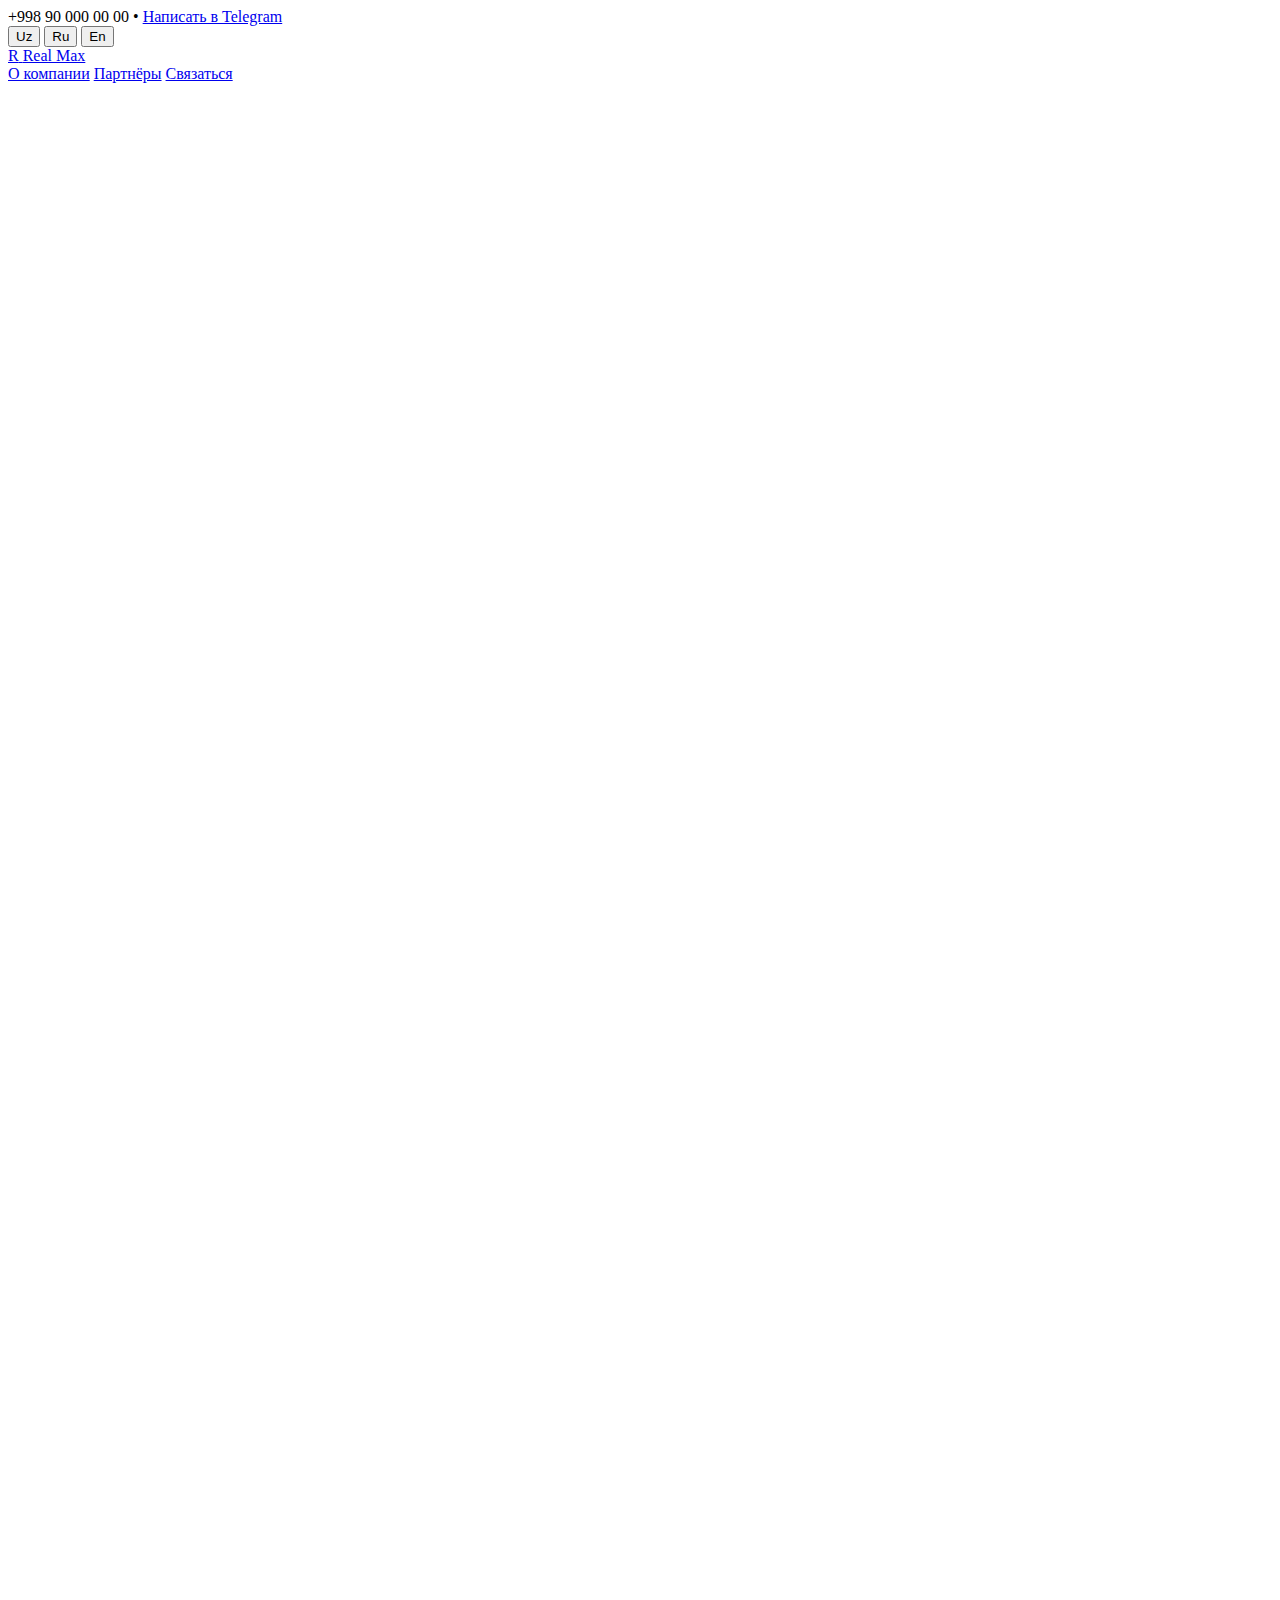
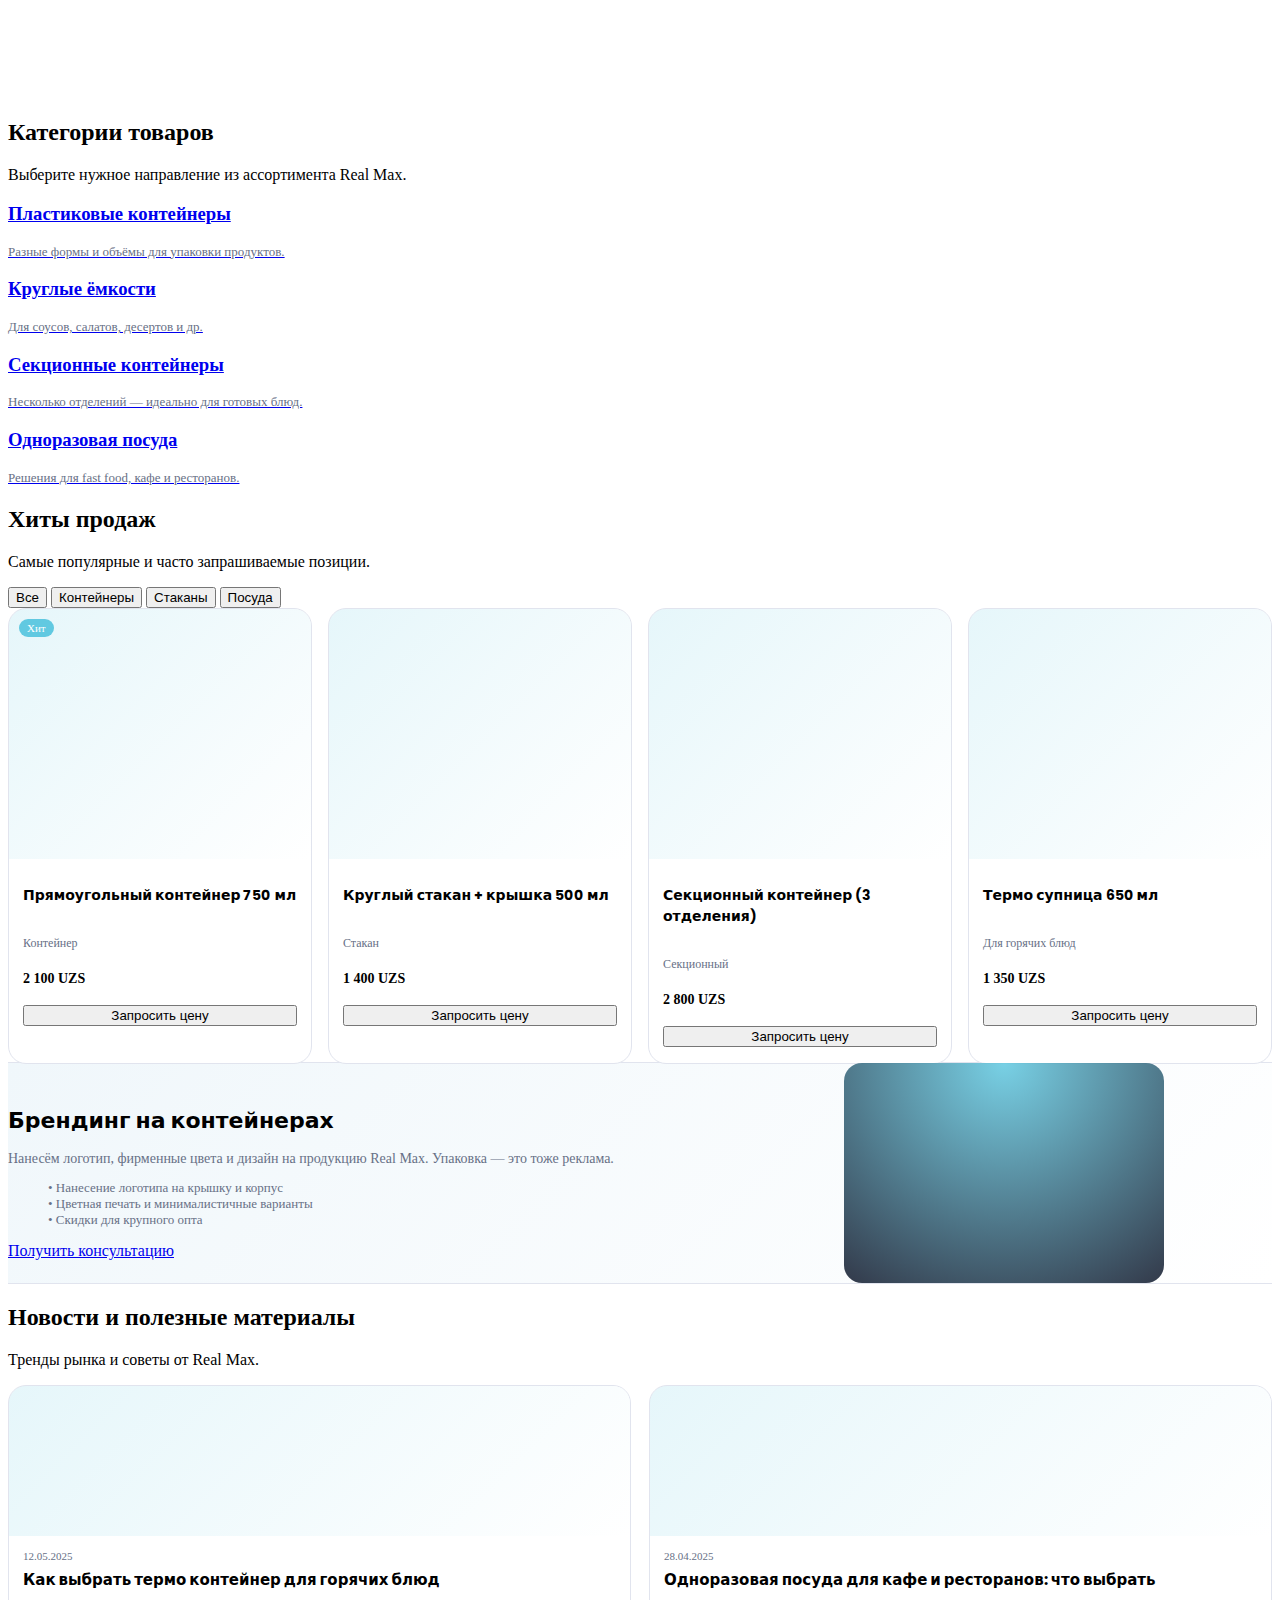
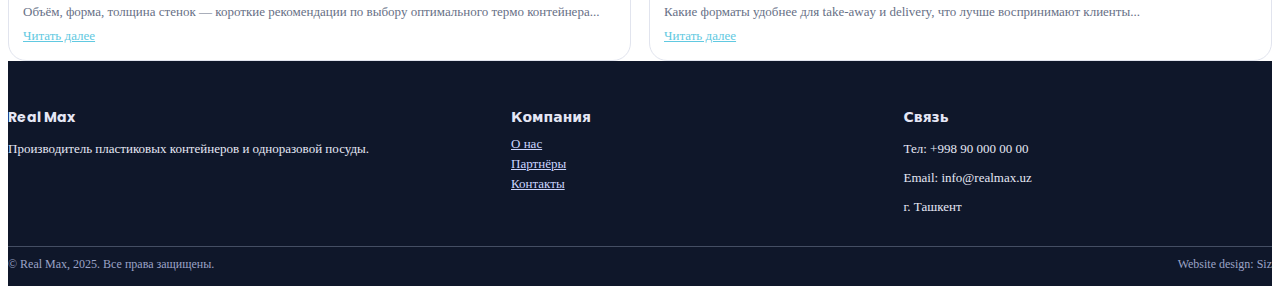
<file: index.html>
<!DOCTYPE html>
<html lang="ru">
<head>
  <meta charset="UTF-8">
  <title>Real Max – Plastik idishlar va konteynerlar</title>
  <meta name="viewport" content="width=device-width, initial-scale=1.0">

  <!-- Google Fonts -->
  <link href="https://fonts.googleapis.com/css2?family=Inter:wght@400;500;600&family=Poppins:wght@500;600;700&display=swap" rel="stylesheet">

  <!-- CSS -->
  <link rel="stylesheet" href="styles.css">
</head>
<body>

  <!-- Yuqori panel (telefon, telegram, til) -->
  <div class="topbar">
    <div class="container topbar-inner">
      <div class="topbar-left">
        <span class="topbar-phone">+998 90 000 00 00</span>
        <span class="topbar-sep">•</span>
        <a href="#" class="topbar-link" data-i18n="topbar_telegram">Написать в Telegram</a>
      </div>
      <div class="topbar-right">
        <button class="lang-chip" data-lang="uz">Uz</button>
        <button class="lang-chip active" data-lang="ru">Ru</button>
        <button class="lang-chip" data-lang="en">En</button>
      </div>
    </div>
  </div>

  <!-- Header / Nav -->
  <header class="header">
    <div class="container header-inner">
      <a class="logo" href="index.html" aria-label="Real Max">
        <span class="logo-mark">R</span>
        <span class="logo-text">Real Max</span>
      </a>

      <nav class="nav-main" aria-label="Main navigation">
        <a class="nav-link nav-link-active" href="about.html" data-i18n="nav_about">О компании</a>
        <a class="nav-link" href="partners.html" data-i18n="nav_partners">Партнёры</a>
        <a class="nav-link" href="contact.html" data-i18n="nav_contact">Связаться</a>
      </nav>
    </div>
  </header>

  <!-- Hero + asosiy banner -->
  <section class="hero">
    <div class="container hero-inner">
      <div class="hero-left">
        <div class="hero-label" data-i18n="hero_label">Для заводов и дистрибьюторов</div>

        <h1 data-i18n="hero_title">
          Премиальные пластиковые контейнеры<br>Real Max — напрямую от производителя
        </h1>

        <p class="hero-text" data-i18n="hero_text">
          Качественный полипропилен, удобные формы, разные объёмы и возможность брендинга.
          Надёжное решение для одноразовой посуды и контейнеров.
        </p>

        <div class="hero-actions">
          <a href="#hits" class="btn primary" data-i18n="hero_btn_hits">Хиты продаж</a>
          <a href="#categories" class="btn ghost" data-i18n="hero_btn_categories">Все категории</a>
        </div>

        <div class="hero-stats">
          <div class="stat-item">
            <span class="stat-number">150+</span>
            <span class="stat-label" data-i18n="stat_1">видов контейнеров</span>
          </div>
          <div class="stat-item">
            <span class="stat-number">10+</span>
            <span class="stat-label" data-i18n="stat_2">лет опыта</span>
          </div>
          <div class="stat-item">
            <span class="stat-number">1000+</span>
            <span class="stat-label" data-i18n="stat_3">партнёрских компаний</span>
          </div>
        </div>
      </div>

      <div class="hero-right">
        <div class="hero-product-card">
          <div class="hero-product-image"></div>
          <div class="hero-product-info">
            <h3 data-i18n="hero_card_title">Термо контейнер + крышка</h3>
            <p data-i18n="hero_card_text">Хорошая теплоизоляция — удобно для горячих блюд.</p>
            <a href="#hits" class="btn mini" data-i18n="hero_card_btn">Смотреть</a>
          </div>
        </div>
      </div>
    </div>
  </section>

  <!-- Kategoriyalar bo‘limi -->
  <section id="categories" class="section">
    <div class="container">
      <div class="section-header">
        <h2 data-i18n="cat_title">Категории товаров</h2>
        <p data-i18n="cat_sub">Выберите нужное направление из ассортимента Real Max.</p>
      </div>

      <div class="category-grid">
        <a href="#" class="category-card">
          <h3 data-i18n="cat_1_title">Пластиковые контейнеры</h3>
          <p data-i18n="cat_1_text">Разные формы и объёмы для упаковки продуктов.</p>
        </a>
        <a href="#" class="category-card">
          <h3 data-i18n="cat_2_title">Круглые ёмкости</h3>
          <p data-i18n="cat_2_text">Для соусов, салатов, десертов и др.</p>
        </a>
        <a href="#" class="category-card">
          <h3 data-i18n="cat_3_title">Секционные контейнеры</h3>
          <p data-i18n="cat_3_text">Несколько отделений — идеально для готовых блюд.</p>
        </a>
        <a href="#" class="category-card">
          <h3 data-i18n="cat_4_title">Одноразовая посуда</h3>
          <p data-i18n="cat_4_text">Решения для fast food, кафе и ресторанов.</p>
        </a>
      </div>
    </div>
  </section>

  <!-- Hit mahsulotlar -->
  <section id="hits" class="section section-alt">
    <div class="container">
      <div class="section-header section-header-row">
        <div>
          <h2 data-i18n="hits_title">Хиты продаж</h2>
          <p data-i18n="hits_sub">Самые популярные и часто запрашиваемые позиции.</p>
        </div>
        <div class="tabs">
          <button class="tab active" data-i18n="tab_all">Все</button>
          <button class="tab" data-i18n="tab_cont">Контейнеры</button>
          <button class="tab" data-i18n="tab_cups">Стаканы</button>
          <button class="tab" data-i18n="tab_dishes">Посуда</button>
        </div>
      </div>

      <div class="product-grid">
        <div class="product-card">
          <div class="product-badge" data-i18n="badge_hit">Хит</div>
          <div class="product-img"></div>
          <div class="product-body">
            <h3 data-i18n="p1_title">Прямоугольный контейнер 750 мл</h3>
            <p class="product-cat" data-i18n="p1_cat">Контейнер</p>
            <p class="product-price">2 100 UZS</p>
            <button class="btn mini full" data-i18n="cta_request_price">Запросить цену</button>
          </div>
        </div>

        <div class="product-card">
          <div class="product-img"></div>
          <div class="product-body">
            <h3 data-i18n="p2_title">Круглый стакан + крышка 500 мл</h3>
            <p class="product-cat" data-i18n="p2_cat">Стакан</p>
            <p class="product-price">1 400 UZS</p>
            <button class="btn mini full" data-i18n="cta_request_price">Запросить цену</button>
          </div>
        </div>

        <div class="product-card">
          <div class="product-img"></div>
          <div class="product-body">
            <h3 data-i18n="p3_title">Секционный контейнер (3 отделения)</h3>
            <p class="product-cat" data-i18n="p3_cat">Секционный</p>
            <p class="product-price">2 800 UZS</p>
            <button class="btn mini full" data-i18n="cta_request_price">Запросить цену</button>
          </div>
        </div>

        <div class="product-card">
          <div class="product-img"></div>
          <div class="product-body">
            <h3 data-i18n="p4_title">Термо супница 650 мл</h3>
            <p class="product-cat" data-i18n="p4_cat">Для горячих блюд</p>
            <p class="product-price">1 350 UZS</p>
            <button class="btn mini full" data-i18n="cta_request_price">Запросить цену</button>
          </div>
        </div>
      </div>
    </div>
  </section>

  <!-- Brending xizmatlari bo‘limi -->
  <section class="section branding">
    <div class="container branding-inner">
      <div class="branding-text">
        <h2 data-i18n="brand_title">Брендинг на контейнерах</h2>
        <p data-i18n="brand_text">
          Нанесём логотип, фирменные цвета и дизайн на продукцию Real Max. Упаковка — это тоже реклама.
        </p>
        <ul>
          <li data-i18n="brand_li1">• Нанесение логотипа на крышку и корпус</li>
          <li data-i18n="brand_li2">• Цветная печать и минималистичные варианты</li>
          <li data-i18n="brand_li3">• Скидки для крупного опта</li>
        </ul>
        <a class="btn primary" href="contact.html" data-i18n="brand_btn">Получить консультацию</a>
      </div>
      <div class="branding-visual">
        <div class="branding-img"></div>
      </div>
    </div>
  </section>

  <!-- Yangiliklar / blog preview -->
  <section class="section news">
    <div class="container">
      <div class="section-header">
        <h2 data-i18n="news_title">Новости и полезные материалы</h2>
        <p data-i18n="news_sub">Тренды рынка и советы от Real Max.</p>
      </div>
      <div class="news-grid">
        <article class="news-card">
          <div class="news-img"></div>
          <div class="news-body">
            <span class="news-date">12.05.2025</span>
            <h3 data-i18n="n1_title">Как выбрать термо контейнер для горячих блюд</h3>
            <p data-i18n="n1_text">
              Объём, форма, толщина стенок — короткие рекомендации по выбору оптимального термо контейнера...
            </p>
            <a href="about.html" class="news-link" data-i18n="read_more">Читать далее</a>
          </div>
        </article>

        <article class="news-card">
          <div class="news-img"></div>
          <div class="news-body">
            <span class="news-date">28.04.2025</span>
            <h3 data-i18n="n2_title">Одноразовая посуда для кафе и ресторанов: что выбрать</h3>
            <p data-i18n="n2_text">
              Какие форматы удобнее для take-away и delivery, что лучше воспринимают клиенты...
            </p>
            <a href="about.html" class="news-link" data-i18n="read_more">Читать далее</a>
          </div>
        </article>
      </div>
    </div>
  </section>

  <!-- Footer -->
  <footer class="footer">
    <div class="container footer-inner">
      <div class="footer-col">
        <h4>Real Max</h4>
        <p data-i18n="footer_about">Производитель пластиковых контейнеров и одноразовой посуды.</p>
      </div>
      <div class="footer-col">
        <h4 data-i18n="footer_company">Компания</h4>
        <a href="about.html" data-i18n="footer_about_link">О нас</a>
        <a href="partners.html" data-i18n="footer_partners_link">Партнёры</a>
        <a href="contact.html" data-i18n="footer_contacts">Контакты</a>
      </div>
      <div class="footer-col">
        <h4 data-i18n="footer_contact">Связь</h4>
        <p data-i18n="footer_tel">Тел: +998 90 000 00 00</p>
        <p data-i18n="footer_email">Email: info@realmax.uz</p>
        <p data-i18n="footer_city">г. Ташкент</p>
      </div>
    </div>
    <div class="footer-bottom">
      <div class="container footer-bottom-inner">
        <span data-i18n="footer_copy">© Real Max, 2025. Все права защищены.</span>
        <span data-i18n="footer_design">Website design: Siz</span>
      </div>
    </div>
  </footer>

  <script src="script.js"></script>
</body>
</html>
</file>
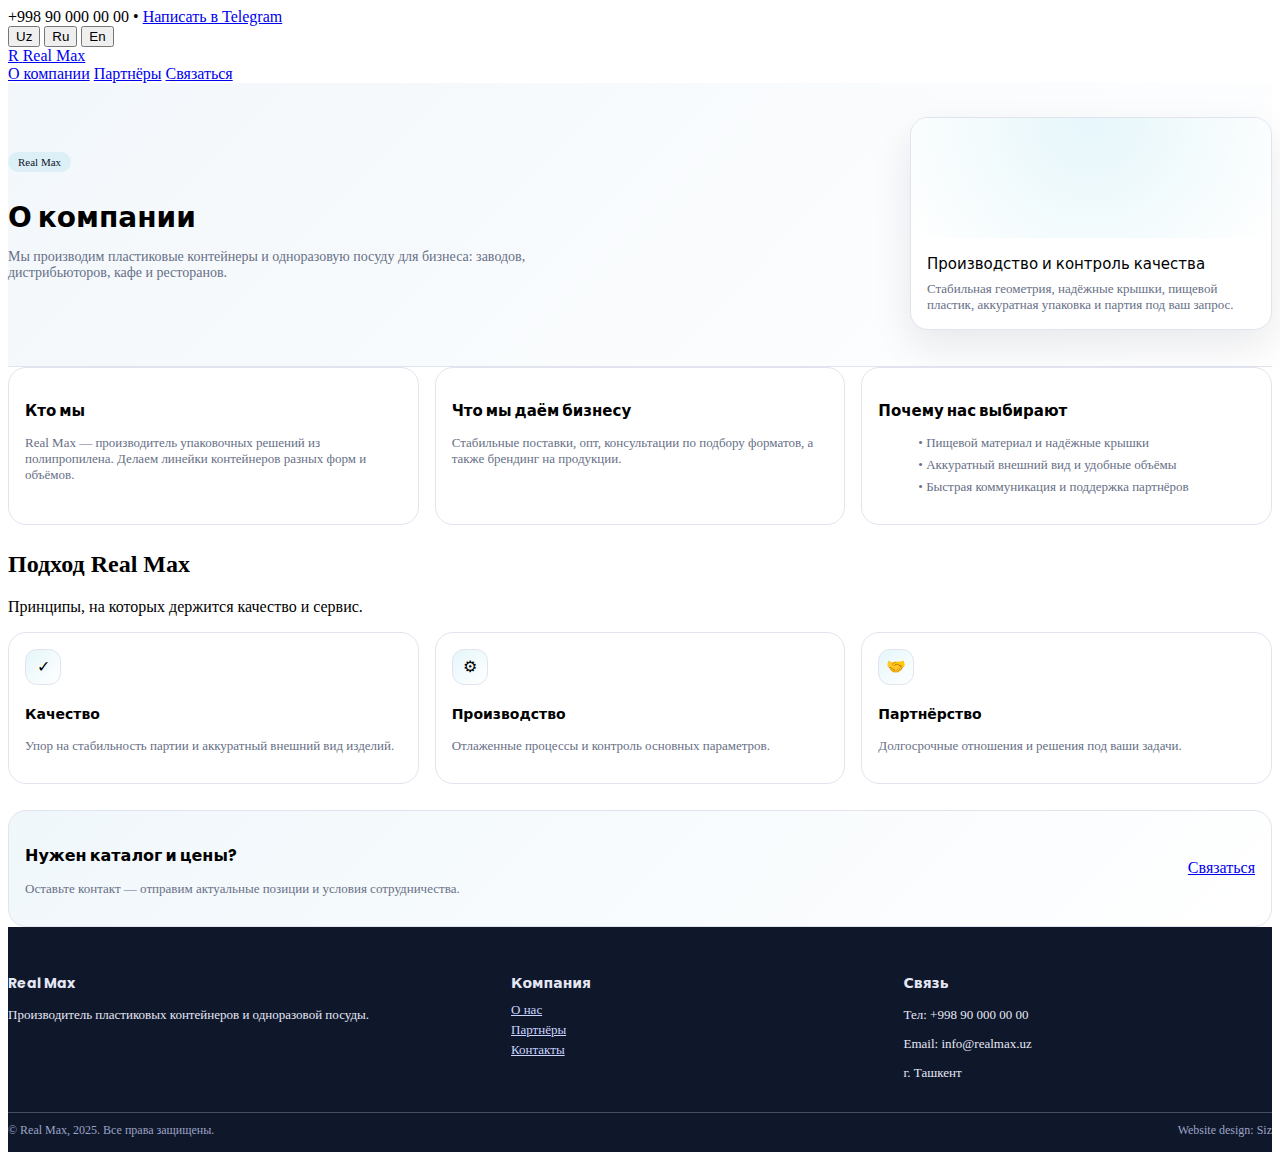
<file: about.html>
<!DOCTYPE html>
<html lang="ru">
<head>
  <meta charset="UTF-8">
  <title>Real Max – О компании</title>
  <meta name="viewport" content="width=device-width, initial-scale=1.0">
  <link href="https://fonts.googleapis.com/css2?family=Inter:wght@400;500;600&family=Poppins:wght@500;600;700&display=swap" rel="stylesheet">
  <link rel="stylesheet" href="styles.css">
</head>
<body>

  <div class="topbar">
    <div class="container topbar-inner">
      <div class="topbar-left">
        <span class="topbar-phone">+998 90 000 00 00</span>
        <span class="topbar-sep">•</span>
        <a href="#" class="topbar-link" data-i18n="topbar_telegram">Написать в Telegram</a>
      </div>
      <div class="topbar-right">
        <button class="lang-chip" data-lang="uz">Uz</button>
        <button class="lang-chip active" data-lang="ru">Ru</button>
        <button class="lang-chip" data-lang="en">En</button>
      </div>
    </div>
  </div>

  <header class="header">
    <div class="container header-inner">
      <a class="logo" href="index.html" aria-label="Real Max">
        <span class="logo-mark">R</span>
        <span class="logo-text">Real Max</span>
      </a>

      <nav class="nav-main" aria-label="Main navigation">
        <a class="nav-link nav-link-active" href="about.html" data-i18n="nav_about">О компании</a>
        <a class="nav-link" href="partners.html" data-i18n="nav_partners">Партнёры</a>
        <a class="nav-link" href="contact.html" data-i18n="nav_contact">Связаться</a>
      </nav>
    </div>
  </header>

  <section class="page-hero">
    <div class="container page-hero-inner">
      <div>
        <div class="page-chip" data-i18n="about_chip">Real Max</div>
        <h1 class="page-title" data-i18n="about_title">О компании</h1>
        <p class="page-sub" data-i18n="about_sub">
          Мы производим пластиковые контейнеры и одноразовую посуду для бизнеса: заводов, дистрибьюторов, кафе и ресторанов.
        </p>
      </div>
      <div class="page-hero-card">
        <div class="page-hero-card-top"></div>
        <div class="page-hero-card-body">
          <div class="page-hero-card-title" data-i18n="about_card_title">Производство и контроль качества</div>
          <div class="page-hero-card-text" data-i18n="about_card_text">
            Стабильная геометрия, надёжные крышки, пищевой пластик, аккуратная упаковка и партия под ваш запрос.
          </div>
        </div>
      </div>
    </div>
  </section>

  <section class="section">
    <div class="container">
      <div class="info-grid">
        <div class="info-card">
          <h3 data-i18n="about_b1_title">Кто мы</h3>
          <p data-i18n="about_b1_text">
            Real Max — производитель упаковочных решений из полипропилена. Делаем линейки контейнеров разных форм и объёмов.
          </p>
        </div>

        <div class="info-card">
          <h3 data-i18n="about_b2_title">Что мы даём бизнесу</h3>
          <p data-i18n="about_b2_text">
            Стабильные поставки, опт, консультации по подбору форматов, а также брендинг на продукции.
          </p>
        </div>

        <div class="info-card">
          <h3 data-i18n="about_b3_title">Почему нас выбирают</h3>
          <ul class="bullet">
            <li data-i18n="about_b3_li1">• Пищевой материал и надёжные крышки</li>
            <li data-i18n="about_b3_li2">• Аккуратный внешний вид и удобные объёмы</li>
            <li data-i18n="about_b3_li3">• Быстрая коммуникация и поддержка партнёров</li>
          </ul>
        </div>
      </div>

      <div class="section-header" style="margin-top:26px;">
        <h2 data-i18n="about_values_title">Подход Real Max</h2>
        <p data-i18n="about_values_sub">Принципы, на которых держится качество и сервис.</p>
      </div>

      <div class="value-grid">
        <div class="value-card">
          <div class="value-icon">✓</div>
          <h4 data-i18n="about_v1_title">Качество</h4>
          <p data-i18n="about_v1_text">Упор на стабильность партии и аккуратный внешний вид изделий.</p>
        </div>
        <div class="value-card">
          <div class="value-icon">⚙</div>
          <h4 data-i18n="about_v2_title">Производство</h4>
          <p data-i18n="about_v2_text">Отлаженные процессы и контроль основных параметров.</p>
        </div>
        <div class="value-card">
          <div class="value-icon">🤝</div>
          <h4 data-i18n="about_v3_title">Партнёрство</h4>
          <p data-i18n="about_v3_text">Долгосрочные отношения и решения под ваши задачи.</p>
        </div>
      </div>

      <div class="cta-panel">
        <div>
          <h3 data-i18n="about_cta_title">Хотите каталог и цены?</h3>
          <p data-i18n="about_cta_text">Оставьте контакт — отправим актуальные позиции и условия сотрудничества.</p>
        </div>
        <a class="btn primary" href="contact.html" data-i18n="about_cta_btn">Связаться</a>
      </div>
    </div>
  </section>

  <footer class="footer">
    <div class="container footer-inner">
      <div class="footer-col">
        <h4>Real Max</h4>
        <p data-i18n="footer_about">Производитель пластиковых контейнеров и одноразовой посуды.</p>
      </div>
      <div class="footer-col">
        <h4 data-i18n="footer_company">Компания</h4>
        <a href="about.html" data-i18n="footer_about_link">О нас</a>
        <a href="partners.html" data-i18n="footer_partners_link">Партнёры</a>
        <a href="contact.html" data-i18n="footer_contacts">Контакты</a>
      </div>
      <div class="footer-col">
        <h4 data-i18n="footer_contact">Связь</h4>
        <p data-i18n="footer_tel">Тел: +998 90 000 00 00</p>
        <p data-i18n="footer_email">Email: info@realmax.uz</p>
        <p data-i18n="footer_city">г. Ташкент</p>
      </div>
    </div>
    <div class="footer-bottom">
      <div class="container footer-bottom-inner">
        <span data-i18n="footer_copy">© Real Max, 2025. Все права защищены.</span>
        <span data-i18n="footer_design">Website design: Siz</span>
      </div>
    </div>
  </footer>

  <script src="script.js"></script>
</body>
</html>
</file>
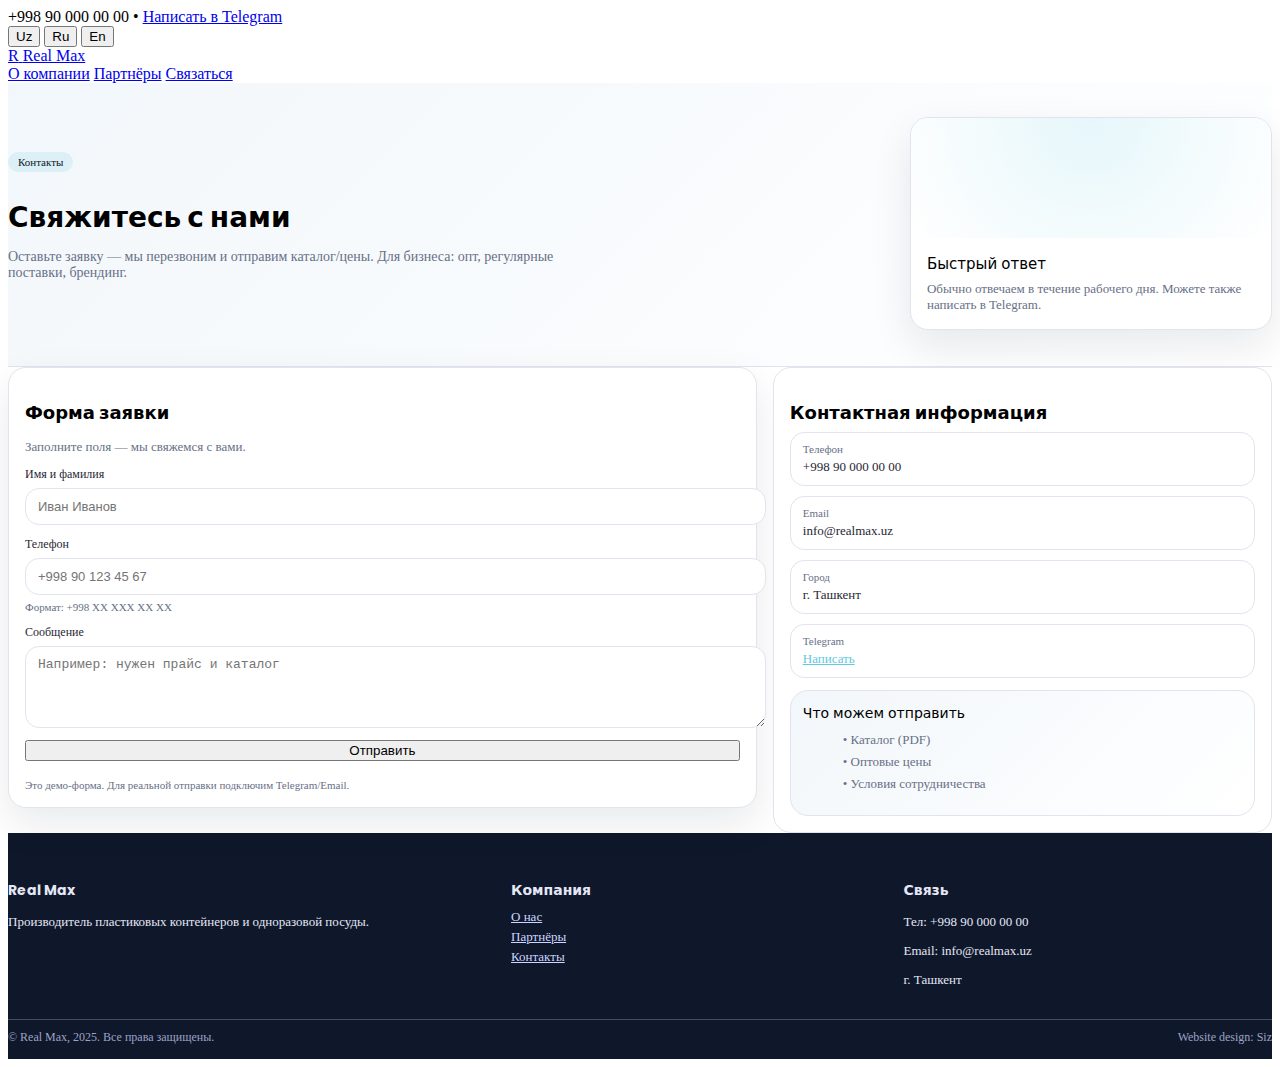
<file: contact.html>
<!DOCTYPE html>
<html lang="ru">
<head>
  <meta charset="UTF-8">
  <title>Real Max – Связаться</title>
  <meta name="viewport" content="width=device-width, initial-scale=1.0">
  <link href="https://fonts.googleapis.com/css2?family=Inter:wght@400;500;600&family=Poppins:wght@500;600;700&display=swap" rel="stylesheet">
  <link rel="stylesheet" href="styles.css">
</head>
<body>

  <div class="topbar">
    <div class="container topbar-inner">
      <div class="topbar-left">
        <span class="topbar-phone">+998 90 000 00 00</span>
        <span class="topbar-sep">•</span>
        <a href="#" class="topbar-link" data-i18n="topbar_telegram">Написать в Telegram</a>
      </div>
      <div class="topbar-right">
        <button class="lang-chip" data-lang="uz">Uz</button>
        <button class="lang-chip active" data-lang="ru">Ru</button>
        <button class="lang-chip" data-lang="en">En</button>
      </div>
    </div>
  </div>

  <header class="header">
    <div class="container header-inner">
      <a class="logo" href="index.html" aria-label="Real Max">
        <span class="logo-mark">R</span>
        <span class="logo-text">Real Max</span>
      </a>

      <nav class="nav-main" aria-label="Main navigation">
        <a class="nav-link" href="about.html" data-i18n="nav_about">О компании</a>
        <a class="nav-link" href="partners.html" data-i18n="nav_partners">Партнёры</a>
        <a class="nav-link nav-link-active" href="contact.html" data-i18n="nav_contact">Связаться</a>
      </nav>
    </div>
  </header>

  <section class="page-hero">
    <div class="container page-hero-inner">
      <div>
        <div class="page-chip" data-i18n="contact_chip">Контакты</div>
        <h1 class="page-title" data-i18n="contact_title">Свяжитесь с нами</h1>
        <p class="page-sub" data-i18n="contact_sub">
          Оставьте заявку — мы перезвоним и отправим каталог/цены. Для бизнеса: опт, регулярные поставки, брендинг.
        </p>
      </div>

      <div class="page-hero-card">
        <div class="page-hero-card-top"></div>
        <div class="page-hero-card-body">
          <div class="page-hero-card-title" data-i18n="contact_card_title">Быстрый ответ</div>
          <div class="page-hero-card-text" data-i18n="contact_card_text">
            Обычно отвечаем в течение рабочего дня. Можете также написать в Telegram.
          </div>
        </div>
      </div>
    </div>
  </section>

  <section class="section section-alt">
    <div class="container">
      <div class="contact-grid">
        <div class="contact-card">
          <h2 class="contact-h2" data-i18n="contact_form_title">Форма заявки</h2>
          <p class="contact-p" data-i18n="contact_form_sub">Заполните поля — мы свяжемся с вами.</p>

          <form class="form" id="contactForm">
            <div class="form-row">
              <label class="form-label" for="fullName" data-i18n="contact_name_label">Имя и фамилия</label>
              <input class="form-input" id="fullName" name="fullName" type="text" placeholder="Иван Иванов" required>
            </div>

            <div class="form-row">
              <label class="form-label" for="phone" data-i18n="contact_phone_label">Телефон</label>
              <input class="form-input" id="phone" name="phone" type="tel" placeholder="+998 90 123 45 67" required>
              <div class="form-hint" data-i18n="contact_phone_hint">Формат: +998 XX XXX XX XX</div>
            </div>

            <div class="form-row">
              <label class="form-label" for="message" data-i18n="contact_msg_label">Сообщение</label>
              <textarea class="form-textarea" id="message" name="message" rows="4" placeholder="Например: нужен прайс и каталог"></textarea>
            </div>

            <button class="btn primary full" type="submit" data-i18n="contact_submit">Отправить</button>
            <div class="form-note" data-i18n="contact_note">Это демо-форма. Для реальной отправки подключим Telegram/Email.</div>
          </form>
        </div>

        <div class="contact-card contact-card-side">
          <h2 class="contact-h2" data-i18n="contact_info_title">Контактная информация</h2>
          <div class="contact-info">
            <div class="contact-info-item">
              <div class="contact-info-k" data-i18n="contact_info_phone_k">Телефон</div>
              <div class="contact-info-v">+998 90 000 00 00</div>
            </div>
            <div class="contact-info-item">
              <div class="contact-info-k">Email</div>
              <div class="contact-info-v">info@realmax.uz</div>
            </div>
            <div class="contact-info-item">
              <div class="contact-info-k" data-i18n="contact_info_city_k">Город</div>
              <div class="contact-info-v" data-i18n="footer_city">г. Ташкент</div>
            </div>
            <div class="contact-info-item">
              <div class="contact-info-k">Telegram</div>
              <div class="contact-info-v">
                <a href="#" class="news-link" data-i18n="contact_info_tg_link">Написать</a>
              </div>
            </div>
          </div>

          <div class="mini-card">
            <div class="mini-card-title" data-i18n="contact_side_title">Что можем отправить</div>
            <ul class="bullet" style="margin-top:8px;">
              <li data-i18n="contact_side_li1">• Каталог (PDF)</li>
              <li data-i18n="contact_side_li2">• Оптовые цены</li>
              <li data-i18n="contact_side_li3">• Условия сотрудничества</li>
            </ul>
          </div>
        </div>

      </div>
    </div>
  </section>

  <footer class="footer">
    <div class="container footer-inner">
      <div class="footer-col">
        <h4>Real Max</h4>
        <p data-i18n="footer_about">Производитель пластиковых контейнеров и одноразовой посуды.</p>
      </div>
      <div class="footer-col">
        <h4 data-i18n="footer_company">Компания</h4>
        <a href="about.html" data-i18n="footer_about_link">О нас</a>
        <a href="partners.html" data-i18n="footer_partners_link">Партнёры</a>
        <a href="contact.html" data-i18n="footer_contacts">Контакты</a>
      </div>
      <div class="footer-col">
        <h4 data-i18n="footer_contact">Связь</h4>
        <p data-i18n="footer_tel">Тел: +998 90 000 00 00</p>
        <p data-i18n="footer_email">Email: info@realmax.uz</p>
        <p data-i18n="footer_city">г. Ташкент</p>
      </div>
    </div>
    <div class="footer-bottom">
      <div class="container footer-bottom-inner">
        <span data-i18n="footer_copy">© Real Max, 2025. Все права защищены.</span>
        <span data-i18n="footer_design">Website design: Siz</span>
      </div>
    </div>
  </footer>

  <script src="script.js"></script>
</body>
</html>
</file>
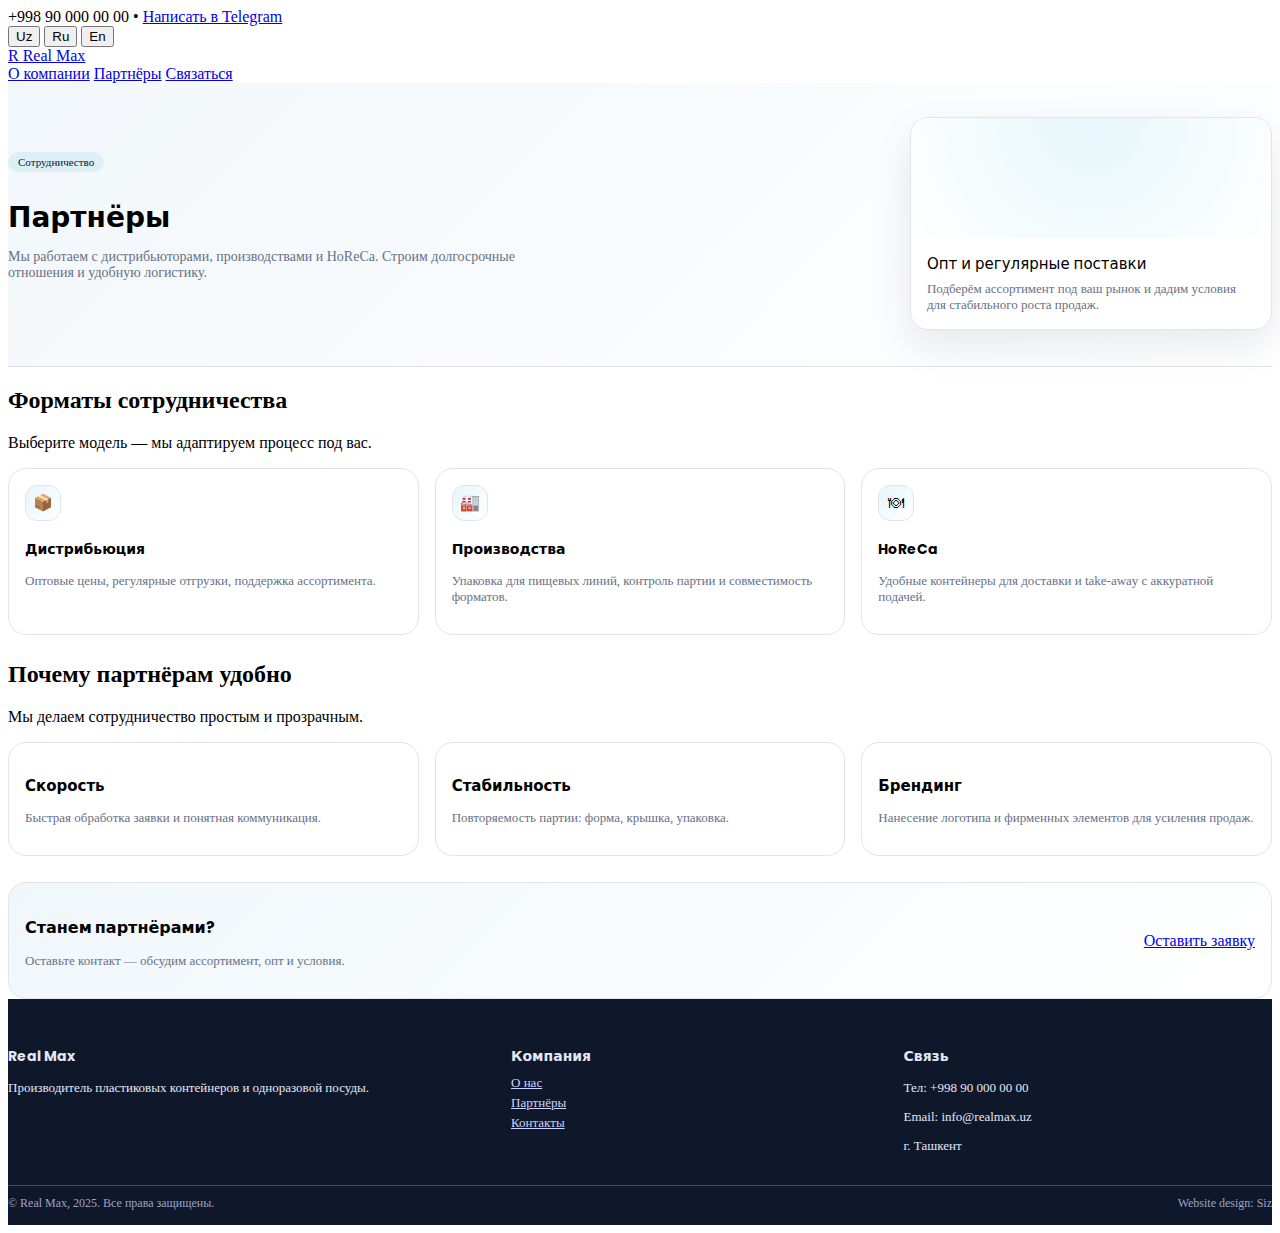
<file: partners.html>
<!DOCTYPE html>
<html lang="ru">
<head>
  <meta charset="UTF-8">
  <title>Real Max – Партнёры</title>
  <meta name="viewport" content="width=device-width, initial-scale=1.0">
  <link href="https://fonts.googleapis.com/css2?family=Inter:wght@400;500;600&family=Poppins:wght@500;600;700&display=swap" rel="stylesheet">
  <link rel="stylesheet" href="styles.css">
</head>
<body>

  <div class="topbar">
    <div class="container topbar-inner">
      <div class="topbar-left">
        <span class="topbar-phone">+998 90 000 00 00</span>
        <span class="topbar-sep">•</span>
        <a href="#" class="topbar-link" data-i18n="topbar_telegram">Написать в Telegram</a>
      </div>
      <div class="topbar-right">
        <button class="lang-chip" data-lang="uz">Uz</button>
        <button class="lang-chip active" data-lang="ru">Ru</button>
        <button class="lang-chip" data-lang="en">En</button>
      </div>
    </div>
  </div>

  <header class="header">
    <div class="container header-inner">
      <a class="logo" href="index.html" aria-label="Real Max">
        <span class="logo-mark">R</span>
        <span class="logo-text">Real Max</span>
      </a>

      <nav class="nav-main" aria-label="Main navigation">
        <a class="nav-link" href="about.html" data-i18n="nav_about">О компании</a>
        <a class="nav-link nav-link-active" href="partners.html" data-i18n="nav_partners">Партнёры</a>
        <a class="nav-link" href="contact.html" data-i18n="nav_contact">Связаться</a>
      </nav>
    </div>
  </header>

  <section class="page-hero">
    <div class="container page-hero-inner">
      <div>
        <div class="page-chip" data-i18n="partners_chip">Сотрудничество</div>
        <h1 class="page-title" data-i18n="partners_title">Партнёры</h1>
        <p class="page-sub" data-i18n="partners_sub">
          Мы работаем с дистрибьюторами, производствами и HoReCa. Строим долгосрочные отношения и удобную логистику.
        </p>
      </div>
      <div class="page-hero-card">
        <div class="page-hero-card-top"></div>
        <div class="page-hero-card-body">
          <div class="page-hero-card-title" data-i18n="partners_card_title">Опт и регулярные поставки</div>
          <div class="page-hero-card-text" data-i18n="partners_card_text">
            Подберём ассортимент под ваш рынок и дадим условия для стабильного роста продаж.
          </div>
        </div>
      </div>
    </div>
  </section>

  <section class="section">
    <div class="container">
      <div class="section-header">
        <h2 data-i18n="partners_models_title">Форматы сотрудничества</h2>
        <p data-i18n="partners_models_sub">Выберите модель — мы адаптируем процесс под вас.</p>
      </div>

      <div class="value-grid">
        <div class="value-card">
          <div class="value-icon">📦</div>
          <h4 data-i18n="partners_m1_title">Дистрибьюция</h4>
          <p data-i18n="partners_m1_text">Оптовые цены, регулярные отгрузки, поддержка ассортимента.</p>
        </div>
        <div class="value-card">
          <div class="value-icon">🏭</div>
          <h4 data-i18n="partners_m2_title">Производства</h4>
          <p data-i18n="partners_m2_text">Упаковка для пищевых линий, контроль партии и совместимость форматов.</p>
        </div>
        <div class="value-card">
          <div class="value-icon">🍽</div>
          <h4 data-i18n="partners_m3_title">HoReCa</h4>
          <p data-i18n="partners_m3_text">Удобные контейнеры для доставки и take-away с аккуратной подачей.</p>
        </div>
      </div>

      <div class="section-header" style="margin-top:26px;">
        <h2 data-i18n="partners_why_title">Почему партнёрам удобно</h2>
        <p data-i18n="partners_why_sub">Мы делаем сотрудничество простым и прозрачным.</p>
      </div>

      <div class="info-grid">
        <div class="info-card">
          <h3 data-i18n="partners_b1_title">Скорость</h3>
          <p data-i18n="partners_b1_text">Быстрая обработка заявки и понятная коммуникация.</p>
        </div>
        <div class="info-card">
          <h3 data-i18n="partners_b2_title">Стабильность</h3>
          <p data-i18n="partners_b2_text">Повторяемость партии: форма, крышка, упаковка.</p>
        </div>
        <div class="info-card">
          <h3 data-i18n="partners_b3_title">Брендинг</h3>
          <p data-i18n="partners_b3_text">Нанесение логотипа и фирменных элементов для усиления продаж.</p>
        </div>
      </div>

      <div class="cta-panel">
        <div>
          <h3 data-i18n="partners_cta_title">Станем партнёрами?</h3>
          <p data-i18n="partners_cta_text">Оставьте контакт — обсудим ассортимент, опт и условия.</p>
        </div>
        <a class="btn primary" href="contact.html" data-i18n="partners_cta_btn">Оставить заявку</a>
      </div>
    </div>
  </section>

  <footer class="footer">
    <div class="container footer-inner">
      <div class="footer-col">
        <h4>Real Max</h4>
        <p data-i18n="footer_about">Производитель пластиковых контейнеров и одноразовой посуды.</p>
      </div>
      <div class="footer-col">
        <h4 data-i18n="footer_company">Компания</h4>
        <a href="about.html" data-i18n="footer_about_link">О нас</a>
        <a href="partners.html" data-i18n="footer_partners_link">Партнёры</a>
        <a href="contact.html" data-i18n="footer_contacts">Контакты</a>
      </div>
      <div class="footer-col">
        <h4 data-i18n="footer_contact">Связь</h4>
        <p data-i18n="footer_tel">Тел: +998 90 000 00 00</p>
        <p data-i18n="footer_email">Email: info@realmax.uz</p>
        <p data-i18n="footer_city">г. Ташкент</p>
      </div>
    </div>
    <div class="footer-bottom">
      <div class="container footer-bottom-inner">
        <span data-i18n="footer_copy">© Real Max, 2025. Все права защищены.</span>
        <span data-i18n="footer_design">Website design: Siz</span>
      </div>
    </div>
  </footer>

  <script src="script.js"></script>
</body>
</html>
</file>
<file: styles.css>
:root {
  --brand: #61c9e1;
  --brand-soft: rgba(97, 201, 225, 0.16);
  --text-main: #1f2733;
  --text-muted: #677086;
  --bg: #f5f6fa;
  --card-bg: #ffffff;
  --border-soft: #e1e4ee;
  --shadow-soft: 0 16px 40px rgba(15, 23, 42, 0.09);
  --radius-md: 12px;
  --radius-lg: 18px;
}

/* Reset */


.category-card p { font-size: 13px; color: var(--text-muted); }

.category-card:hover {
  box-shadow: var(--shadow-soft);
  transform: translateY(-3px);
}

/* Product grid */
.product-grid {
  display: grid;
  grid-template-columns: repeat(4, minmax(0, 1fr));
  gap: 16px;
}

.product-card {
  background-color: #ffffff;
  border-radius: var(--radius-lg);
  border: 1px solid var(--border-soft);
  overflow: hidden;
  position: relative;
  display: flex;
  flex-direction: column;
  height: 100%;
}

.product-badge {
  position: absolute;
  top: 10px;
  left: 10px;
  background-color: var(--brand);
  color: #ffffff;
  font-size: 11px;
  padding: 3px 8px;
  border-radius: 999px;
}

.product-img {
  height: 250px;
  background: linear-gradient(135deg, var(--brand-soft), #ffffff);
}

.product-body {
  padding: 12px 14px 14px;
  display: flex;
  flex-direction: column;
  gap: 4px;
  flex: 1;
}

.product-body h3 { font-size: 14px; font-family: 'Poppins', system-ui; }
.product-cat { font-size: 12px; color: var(--text-muted); }
.product-price { font-size: 14px; font-weight: 600; margin-top: 4px; }

/* Branding section */
.branding {
  background: linear-gradient(135deg, #f0f7fb, #ffffff);
  border-top: 1px solid var(--border-soft);
  border-bottom: 1px solid var(--border-soft);
}

.branding-inner {
  display: grid;
  grid-template-columns: minmax(0, 1.3fr) minmax(0, 1fr);
  gap: 30px;
  align-items: center;
}

.branding-text h2 {
  font-family: 'Poppins', system-ui;
  font-size: 22px;
  margin-bottom: 10px;
}

.branding-text p {
  font-size: 14px;
  color: var(--text-muted);
  margin-bottom: 10px;
}

.branding-text ul {
  list-style: none;
  font-size: 13px;
  color: var(--text-muted);
  margin-bottom: 14px;
}

.branding-visual { display: flex; justify-content: center; }

.branding-img {
  width: 100%;
  max-width: 320px;
  height: 220px;
  border-radius: var(--radius-lg);
  background: radial-gradient(circle at top, var(--brand), #0f172a);
  opacity: 0.85;
}

/* News */
.news-grid {
  display: grid;
  grid-template-columns: repeat(2, minmax(0, 1fr));
  gap: 18px;
}

.news-card {
  background-color: #ffffff;
  border-radius: var(--radius-lg);
  border: 1px solid var(--border-soft);
  overflow: hidden;
  display: flex;
  flex-direction: column;
  box-shadow: 0 0 0 rgba(0, 0, 0, 0);
  transition: 0.18s ease;
}

.news-card:hover {
  box-shadow: var(--shadow-soft);
  transform: translateY(-3px);
}

.news-img { height: 150px; background: linear-gradient(135deg, var(--brand-soft), #ffffff); }
.news-body { padding: 12px 14px 16px; font-size: 13px; }
.news-date { font-size: 11px; color: var(--text-muted); }
.news-body h3 { font-size: 15px; margin: 4px 0 6px; font-family: 'Poppins', system-ui; }
.news-body p { color: var(--text-muted); margin-bottom: 8px; }
.news-link { font-size: 13px; color: var(--brand); }

/* Footer */
.footer {
  background-color: #0f172a;
  color: #e5e7f5;
  padding-top: 28px;
}

.footer-inner {
  display: grid;
  grid-template-columns: minmax(0, 1.3fr) minmax(0, 1fr) minmax(0, 1fr);
  gap: 24px;
  padding-bottom: 18px;
  border-bottom: 1px solid rgba(148, 163, 184, 0.4);
  font-size: 13px;
}

.footer-col h4 {
  font-size: 14px;
  margin-bottom: 8px;
  font-family: 'Poppins', system-ui;
}

.footer-col a {
  display: block;
  font-size: 13px;
  color: #cbd5ff;
  margin-bottom: 4px;
}

.footer-bottom { padding: 10px 0 14px; font-size: 12px; }
.footer-bottom-inner {
  display: flex;
  justify-content: space-between;
  gap: 12px;
  color: #9ca3c7;
}

/* ======= Pages (minimal, same style) ======= */
.page-hero {
  background: linear-gradient(135deg, #f2f7fb, #ffffff);
  padding: 34px 0 36px;
  border-bottom: 1px solid var(--border-soft);
}

.page-hero-inner {
  display: grid;
  grid-template-columns: minmax(0, 1.4fr) minmax(0, 1fr);
  gap: 26px;
  align-items: center;
}

.page-chip {
  display: inline-block;
  padding: 4px 10px;
  border-radius: 999px;
  background-color: var(--brand-soft);
  color: #0f172a;
  font-size: 11px;
  margin-bottom: 10px;
}

.page-title {
  font-family: 'Poppins', system-ui;
  font-size: 28px;
  line-height: 1.25;
  margin-bottom: 10px;
}

.page-sub { color: var(--text-muted); font-size: 14px; max-width: 560px; }

.page-hero-card {
  width: 100%;
  max-width: 360px;
  border-radius: var(--radius-lg);
  background-color: #ffffff;
  border: 1px solid var(--border-soft);
  box-shadow: var(--shadow-soft);
  overflow: hidden;
  justify-self: end;
}

.page-hero-card-top {
  height: 120px;
  background: radial-gradient(circle at top, var(--brand-soft), #ffffff);
}

.page-hero-card-body { padding: 14px 16px 16px; }
.page-hero-card-title {
  font-family: 'Poppins', system-ui;
  font-size: 15px;
  margin-bottom: 6px;
}
.page-hero-card-text { font-size: 13px; color: var(--text-muted); }

/* Info / Value cards */
.info-grid {
  display: grid;
  grid-template-columns: repeat(3, minmax(0, 1fr));
  gap: 16px;
}

.info-card {
  background: #ffffff;
  border: 1px solid var(--border-soft);
  border-radius: var(--radius-lg);
  padding: 16px;
  transition: 0.18s ease;
}

.info-card:hover { box-shadow: var(--shadow-soft); transform: translateY(-3px); }

.info-card h3 {
  font-family: 'Poppins', system-ui;
  font-size: 15px;
  margin-bottom: 8px;
}
.info-card p { font-size: 13px; color: var(--text-muted); }

.bullet { list-style: none; font-size: 13px; color: var(--text-muted); }
.bullet li { margin-bottom: 6px; }

.value-grid {
  display: grid;
  grid-template-columns: repeat(3, minmax(0, 1fr));
  gap: 16px;
}

.value-card {
  background: #ffffff;
  border: 1px solid var(--border-soft);
  border-radius: var(--radius-lg);
  padding: 16px;
  transition: 0.18s ease;
}

.value-card:hover { box-shadow: var(--shadow-soft); transform: translateY(-3px); }

.value-icon {
  width: 34px;
  height: 34px;
  border-radius: 12px;
  background: linear-gradient(135deg, var(--brand-soft), #ffffff);
  display: flex;
  align-items: center;
  justify-content: center;
  margin-bottom: 10px;
  border: 1px solid var(--border-soft);
}

.value-card h4 {
  font-family: 'Poppins', system-ui;
  font-size: 14px;
  margin-bottom: 6px;
}

.value-card p { font-size: 13px; color: var(--text-muted); }

.cta-panel {
  margin-top: 26px;
  background: linear-gradient(135deg, #f0f7fb, #ffffff);
  border: 1px solid var(--border-soft);
  border-radius: var(--radius-lg);
  padding: 16px;
  display: flex;
  align-items: center;
  justify-content: space-between;
  gap: 12px;
}

.cta-panel h3 { font-family: 'Poppins', system-ui; font-size: 16px; margin-bottom: 4px; }
.cta-panel p { font-size: 13px; color: var(--text-muted); }

/* Contact */
.contact-grid {
  display: grid;
  grid-template-columns: minmax(0, 1.2fr) minmax(0, 0.8fr);
  gap: 16px;
  align-items: start;
}

.contact-card {
  background: #ffffff;
  border: 1px solid var(--border-soft);
  border-radius: var(--radius-lg);
  padding: 16px;
  box-shadow: var(--shadow-soft);
}

.contact-card-side { box-shadow: none; background: #ffffff; }

.contact-h2 {
  font-family: 'Poppins', system-ui;
  font-size: 18px;
  margin-bottom: 6px;
}

.contact-p { font-size: 13px; color: var(--text-muted); margin-bottom: 12px; }

.form { display: grid; gap: 12px; }
.form-row { display: grid; gap: 6px; }

.form-label { font-size: 12px; color: var(--text-main); font-weight: 500; }

.form-input, .form-textarea {
  width: 100%;
  border-radius: 14px;
  border: 1px solid var(--border-soft);
  padding: 10px 12px;
  font-size: 13px;
  outline: none;
  background: #ffffff;
}

.form-input:focus, .form-textarea:focus { border-color: var(--brand); }

.form-hint { font-size: 11px; color: var(--text-muted); }
.form-note { font-size: 11px; color: var(--text-muted); margin-top: 6px; }

.contact-info { display: grid; gap: 10px; margin-top: 6px; }
.contact-info-item {
  border: 1px solid var(--border-soft);
  border-radius: 14px;
  padding: 10px 12px;
  background: #ffffff;
}
.contact-info-k { font-size: 11px; color: var(--text-muted); margin-bottom: 4px; }
.contact-info-v { font-size: 13px; color: var(--text-main); }

.mini-card {
  margin-top: 12px;
  border: 1px solid var(--border-soft);
  border-radius: var(--radius-lg);
  padding: 12px 12px 10px;
  background: linear-gradient(135deg, #f2f7fb, #ffffff);
}

.mini-card-title {
  font-family: 'Poppins', system-ui;
  font-size: 14px;
}

/* Responsive */
@media (max-width: 992px) {
  .hero-inner, .branding-inner, .page-hero-inner { grid-template-columns: 1fr; }
  .page-hero-card { justify-self: start; max-width: 520px; }
  .category-grid { grid-template-columns: repeat(2, minmax(0, 1fr)); }
  .product-grid { grid-template-columns: repeat(2, minmax(0, 1fr)); }
  .news-grid { grid-template-columns: 1fr; }
  .footer-inner { grid-template-columns: repeat(2, minmax(0, 1fr)); }
  .info-grid, .value-grid { grid-template-columns: 1fr; }
  .contact-grid { grid-template-columns: 1fr; }
}

@media (max-width: 768px) {
  .header-inner {
    flex-wrap: wrap;
    height: auto;
    padding: 8px 0 10px;
  }

  .hero { padding-top: 26px; }
  .category-grid { grid-template-columns: 1fr; }
  .product-grid { grid-template-columns: 1fr 1fr; }
  .footer-inner { grid-template-columns: 1fr; }
  .footer-bottom-inner { flex-direction: column; align-items: flex-start; }
  .cta-panel { flex-direction: column; align-items: flex-start; }
}

@media (max-width: 520px) {
  .product-grid { grid-template-columns: 1fr; }
}
/* HIT PRODUCTS – hover preview panel (FIXED) */
.product-card.has-preview {
  position: relative;
  overflow: visible;
}

/* preview card — ustiga chiqadi */
.product-card.has-preview .product-preview {
  position: absolute;
  left: 0;
  right: 0;
  top: -145px;                 /* KARTANING USTIGA CHIQADI */
  z-index: 20;

  opacity: 0;
  transform: translateY(10px) scale(0.96);
  pointer-events: none;

  transition: opacity 220ms ease, transform 220ms ease;
}

.product-card.has-preview:hover .product-preview {
  opacity: 1;
  transform: translateY(0) scale(1);
  pointer-events: auto;
}

/* ichki pack card */
.product-card.has-preview .preview-inner {
  display: grid;
  grid-template-columns: 1fr 1fr;
  gap: 12px;

  background: #ffffff;
  border-radius: 14px;
  padding: 12px;

  box-shadow: 0 20px 60px rgba(0,0,0,0.25);
}

/* HAR IKKALA RASM UCHUN 1:1 KVADRAT */
.product-card.has-preview .preview-col {
  aspect-ratio: 1 / 1;        /* 👈 ENG MUHIM QATOR */
  border-radius: 12px;
  overflow: hidden;
  background: #f4f5f7;

  display: flex;
  align-items: center;
  justify-content: center;
}

/* RASMLAR O‘ZGARMAYDI, CHO‘ZILMAYDI */
.product-card.has-preview .preview-col img {
  max-width: 100%;
  max-height: 100%;
  object-fit: contain;        /* 👈 RASM BUZILMAYDI */
  display: block;
}

/* karta hoverda ozgina premium ko‘tarilish */
.product-card.has-preview:hover {
  transform: translateY(-4px);
  transition: transform 200ms ease;
}

/* mobil: hover yo‘q */
@media (max-width: 900px) {
  .product-card.has-preview .product-preview {
    display: none;
  }
}
/* =========================
   CATALOG PAGE
   ========================= */

.catalog-grid {
  display: grid;
  grid-template-columns: repeat(3, 1fr);
  gap: 28px;
  margin-top: 40px;
}

/* KATALOG CARD */
.catalog-card {
  background: #ffffff;
  border-radius: 18px;
  padding: 18px;
  box-shadow: 0 10px 30px rgba(0,0,0,0.06);
  transition: transform 220ms ease, box-shadow 220ms ease;
  cursor: pointer;
}

.catalog-card:hover {
  transform: translateY(-6px);
  box-shadow: 0 18px 50px rgba(0,0,0,0.12);
}

/* RASM */
.catalog-card img {
  width: 100%;
  height: 220px;
  object-fit: contain;
  background: #f5f6f8;
  border-radius: 14px;
  padding: 16px;
  margin-bottom: 16px;
}

/* SARLAVHA */
.catalog-card h3 {
  font-size: 20px;
  font-weight: 600;
  margin-bottom: 10px;
  color: #111;
}

/* MATN */
.catalog-card p {
  font-size: 15px;
  line-height: 1.5;
  color: #555;
}

/* KATALOG HERO */
.section-title {
  font-size: 36px;
  font-weight: 700;
  margin-bottom: 10px;
}

.section-sub {
  font-size: 17px;
  color: #666;
  max-width: 720px;
}

/* CTA */
.text-center {
  text-align: center;
}

/* RESPONSIVE */
@media (max-width: 1100px) {
  .catalog-grid {
    grid-template-columns: repeat(2, 1fr);
  }
}

@media (max-width: 680px) {
  .catalog-grid {
    grid-template-columns: 1fr;
  }

  .catalog-card img {
    height: 180px;
  }

  .section-title {
    font-size: 28px;
  }
}

.hero-product-image {
  aspect-ratio: 1 / 1;     /* 👈 KVADRAT */
  width: 100%;
  background: #ffffff;
  display: flex;
  align-items: center;
  justify-content: center;
}

.hero-product-image img {
  width: 100%;
  height: 100%;
  object-fit: contain; /* rasm buzilmaydi */
}

/* ===== Real Max Carousel ===== */
.rm-carousel {
  position: relative;
  border-radius: var(--radius-lg);
  border: 1px solid var(--border-soft);
  background: #ffffff;
  box-shadow: var(--shadow-soft);
  padding: 14px 44px; /* tugmalar uchun joy */
}

.rm-carousel-viewport {
  overflow: hidden;
}

.rm-carousel-track {
  display: flex;
  gap: 16px;
  will-change: transform;
  transition: transform 500ms ease;
}

.rm-carousel-item {
  flex: 0 0 100%;         /* kartaning eni */
  aspect-ratio: 1 / 1;     /* KVADRAT */
  border-radius: 18px;
  border: 1px solid var(--border-soft);
  background: #f5f6f8;
  display: flex;
  align-items: center;
  justify-content: center;
  overflow: hidden;
}

.rm-carousel-item img {
  width: 100%;
  height: 100%;
  object-fit: contain;
}
/* ===== RM Carousel background (ORQA FON) ===== */
.rm-carousel {
  position: relative;
  padding: 80px 60px;
  background:
    radial-gradient(
      1000px 520px at 50% 0%,
      rgba(97, 201, 225, 0.28),
      rgba(255, 255, 255, 0) 70%
    ),
    linear-gradient(
      180deg,
      #ffffff 0%,
      #f7fcfe 100%
    );
  border-radius: 24px;
}
/* ===== Catalog: 2-rasmli hover (pastdan ochiladi) ===== */
.catalog-media{
  position: relative;
  height: 210px;           /* kerak bo‘lsa o‘zgartirasiz */
  border-radius: 16px;
  overflow: hidden;
  background: #f3f5f7;
  margin-bottom: 14px;
}

.catalog-img{
  position: absolute;
  inset: 0;
  width: 100%;
  height: 100%;
  object-fit: contain;
  transition: transform .45s ease, opacity .45s ease;
}

/* 1-rasm default */
.catalog-img--main{
  transform: translateY(0);
  opacity: 1;
}

/* 2-rasm default pastda */
.catalog-img--mock{
  transform: translateY(100%);
  opacity: 0;
}

/* hover: 2-rasm pastdan chiqadi */
.catalog-card:hover .catalog-img--main{
  transform: translateY(-12%);
  opacity: .92;
}

.catalog-card:hover .catalog-img--mock{
  transform: translateY(0);
  opacity: 1;
}


/* Tugmalar */
.rm-carousel-btn {
  position: absolute;
  top: 50%;
  transform: translateY(-50%);
  width: 34px;
  height: 34px;
  border-radius: 999px;
  border: 1px solid var(--border-soft);
  background: #ffffff;
  cursor: pointer;
  display: flex;
  align-items: center;
  justify-content: center;
  font-size: 18px;
  color: var(--text-main);
}

.rm-carousel-btn:hover {
  border-color: var(--brand);
}

.rm-carousel-btn.prev { left: 12px; }
.rm-carousel-btn.next { right: 12px; }

/* Mobil */
@media (max-width: 520px) {
  .rm-carousel { padding: 12px 40px; }
  .rm-carousel-item { flex-basis: 220px; }
}

/* Carousel o'lchamini cheklash */
.rm-carousel {
  max-width: 1250px;     /* xohlasangiz 320/400 qilib o'zgartirasiz */
  margin: 0 auto;       /* o'rtaga */
  padding: 12px 44px;   /* tugmalar uchun */
}

/* Viewport kvadrat bo'lsin, lekin kattalashib ketmasin */
.rm-carousel-viewport {
  width: 100%;
  max-width: 750px;
  aspect-ratio: 1 / 1;
  margin: 0 auto;
  overflow: hidden;
  border-radius: 18px;
}

/* Ichki item ham viewportga mos bo'ladi */
.rm-carousel-item {
  flex: 0 0 100%;
  width: 100%;
  height: 100%;
  aspect-ratio: 1 / 1;
  border-radius: 18px;
  overflow: hidden;
}

/* Mobil uchun */
@media (max-width: 520px) {
  .rm-carousel,
  .rm-carousel-viewport {
    max-width: 280px;
  }
}
/* ===== Real Max Values Section ===== */
.rm-values {
  background-color: #61C9E1; /* Genpak uslubidagi chuqur yashil */
  color: #ffffff;
  padding: 70px 0;
}

.rm-values-inner {
  text-align: center;
}

.rm-values-title {
  font-family: 'Poppins', system-ui;
  font-size: 36px;
  margin-bottom: 14px;
}

.rm-values-sub {
  max-width: 720px;
  margin: 0 auto 50px;
  font-size: 16px;
  line-height: 1.6;
  opacity: 0.95;
}

.rm-values-grid {
  display: grid;
  grid-template-columns: repeat(3, minmax(0, 1fr));
  gap: 40px;
}

.rm-value-item {
  max-width: 300px;
  margin: 0 auto;
}

.rm-value-icon {
  font-size: 42px;
  margin-bottom: 18px;
}

.rm-value-item h4 {
  font-size: 18px;
  margin-bottom: 10px;
  font-weight: 600;
}

.rm-value-item p {
  font-size: 14px;
  line-height: 1.6;
  opacity: 0.9;
}

/* Mobil */
@media (max-width: 900px) {
  .rm-values-grid {
    grid-template-columns: 1fr;
    gap: 28px;
  }

  .rm-values-title {
    font-size: 28px;
  }
}
/* ===== Mission / Intro (Genpak-style, Real Max colors) ===== */
.rm-mission {
  background: #61C9E1;
  padding: 56px 0;
  border-top: 1px solid var(--border-soft);
}

.rm-mission-inner {
  text-align: center;
  max-width: 920px;
}

.rm-mission-title {
  font-family: 'Poppins', system-ui;
  font-size: 40px;
  line-height: 1.15;
  margin: 0 auto 14px;
  color: #ffffff;
}

.rm-mission-line {
  width: 240px;
  height: 3px;
  background: white; /* #61C9E1 */
  margin: 0 auto 22px;
  border-radius: 999px;
}

.rm-mission-lead {
  font-style: italic;
  font-weight: 600;
  font-size: 18px;
  line-height: 1.45;
  color: #ffffff;
  margin: 0 auto 22px;
}

.rm-mission-text {
  font-size: 16px;
  line-height: 1.75;
  color: #ffffff;
  margin: 0 auto;
}

/* Responsive */
@media (max-width: 768px) {
  .rm-mission { padding: 44px 0; }
  .rm-mission-title { font-size: 28px; }
  .rm-mission-lead { font-size: 16px; }
  .rm-mission-text { font-size: 14px; }
  .rm-mission-line { width: 180px; }
}
/* HIT rasm hoverda yaqinlashsin */
.product-card .product-img {
  overflow: hidden;
  border-radius: 0; /* sizda karta tepasi allaqachon radius, xohlasangiz olib tashlang */
}

.product-card .product-img img {
  transform: scale(1);
  transition: transform 620ms ease;
}

.product-card:hover .product-img img {
  transform: scale(1.08);
}

/* ===== HERO ENTRANCE (FIXED) ===== */
.hero-left,
.hero-product-card {
  opacity: 0;
  transition:
    opacity 0.9s ease,
    transform 0.9s cubic-bezier(0.22, 1, 0.36, 1);
}

/* chap text */
.hero-left {
  transform: translateX(-60px);
}

/* o‘ng rasm */
.hero-product-card {
  transform: translateX(60px);
}

/* aktiv holat */
.hero-animate .hero-left,
.hero-animate .hero-product-card {
  opacity: 1;
  transform: translateX(0);
}
/* ===== SCROLL REVEAL (BOTTOM → UP) ===== */
.reveal-up {
  opacity: 0;
  transform: translateY(40px);
  transition:
    opacity 0.9s ease,
    transform 0.9s cubic-bezier(0.22, 1, 0.36, 1);
}

.reveal-up.is-visible {
  opacity: 1;
  transform: translateY(0);
}
@media (max-width: 768px) {
  .hero-product-card {
    aspect-ratio: 1 / 1;
    max-width: 320px;
  }
}
</file>
